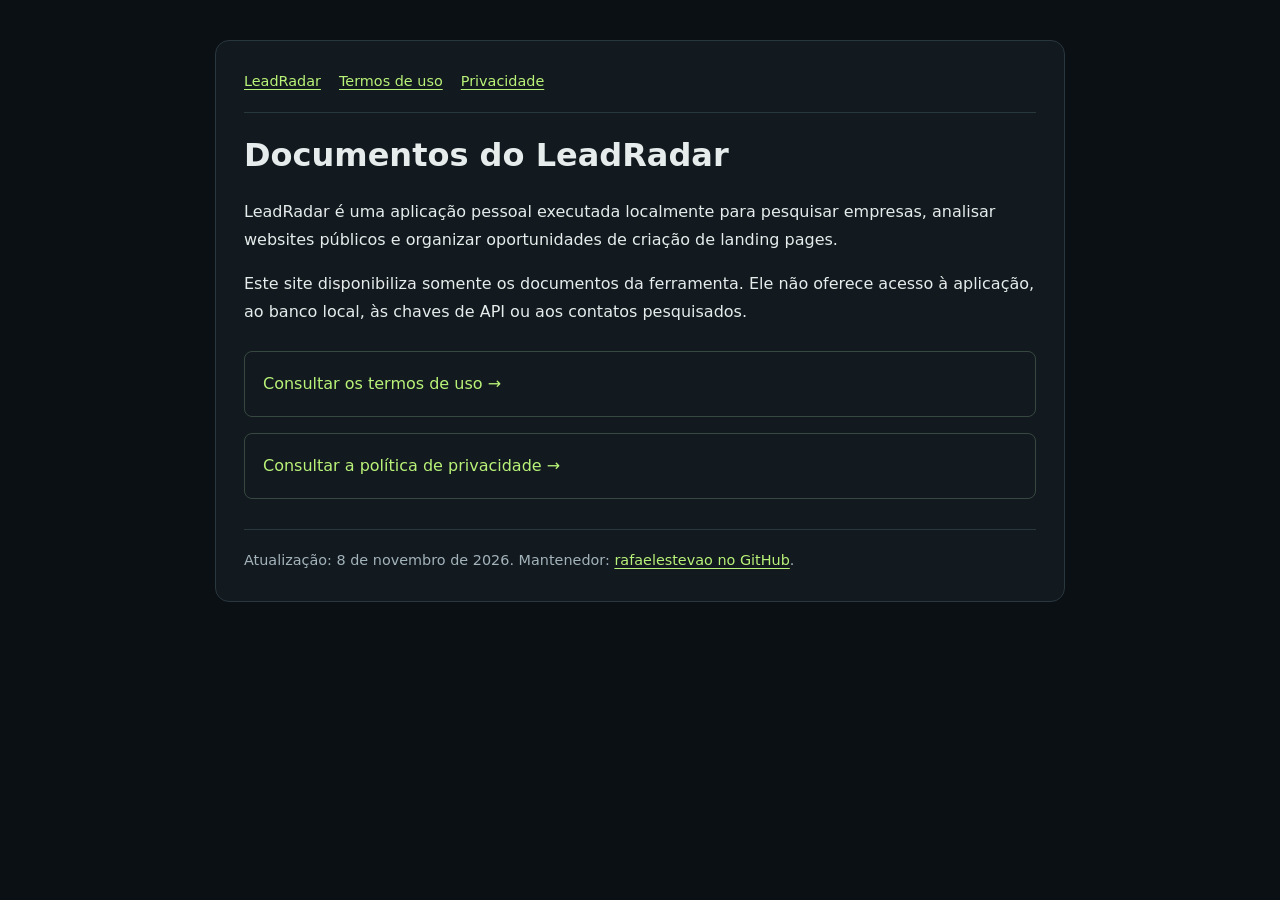
<file: index.html>
<!doctype html>
<html lang="pt-BR"><head><meta charset="utf-8"><meta name="viewport" content="width=device-width,initial-scale=1"><meta name="description" content="Documentos de uso e privacidade do LeadRadar, ferramenta pessoal de pesquisa de empresas."><title>LeadRadar · Documentos</title><link rel="stylesheet" href="site.css"></head>
<body><main><nav aria-label="Navegação"><a href="index.html" aria-current="page">LeadRadar</a><a href="termos.html">Termos de uso</a><a href="privacidade.html">Privacidade</a></nav><h1>Documentos do LeadRadar</h1><p>LeadRadar é uma aplicação pessoal executada localmente para pesquisar empresas, analisar websites públicos e organizar oportunidades de criação de landing pages.</p><p>Este site disponibiliza somente os documentos da ferramenta. Ele não oferece acesso à aplicação, ao banco local, às chaves de API ou aos contatos pesquisados.</p><div class="links"><a href="termos.html">Consultar os termos de uso →</a><a href="privacidade.html">Consultar a política de privacidade →</a></div><footer>Atualização: 8 de novembro de 2026. Mantenedor: <a href="https://github.com/rafaelestevao">rafaelestevao no GitHub</a>.</footer></main></body></html>
</file>
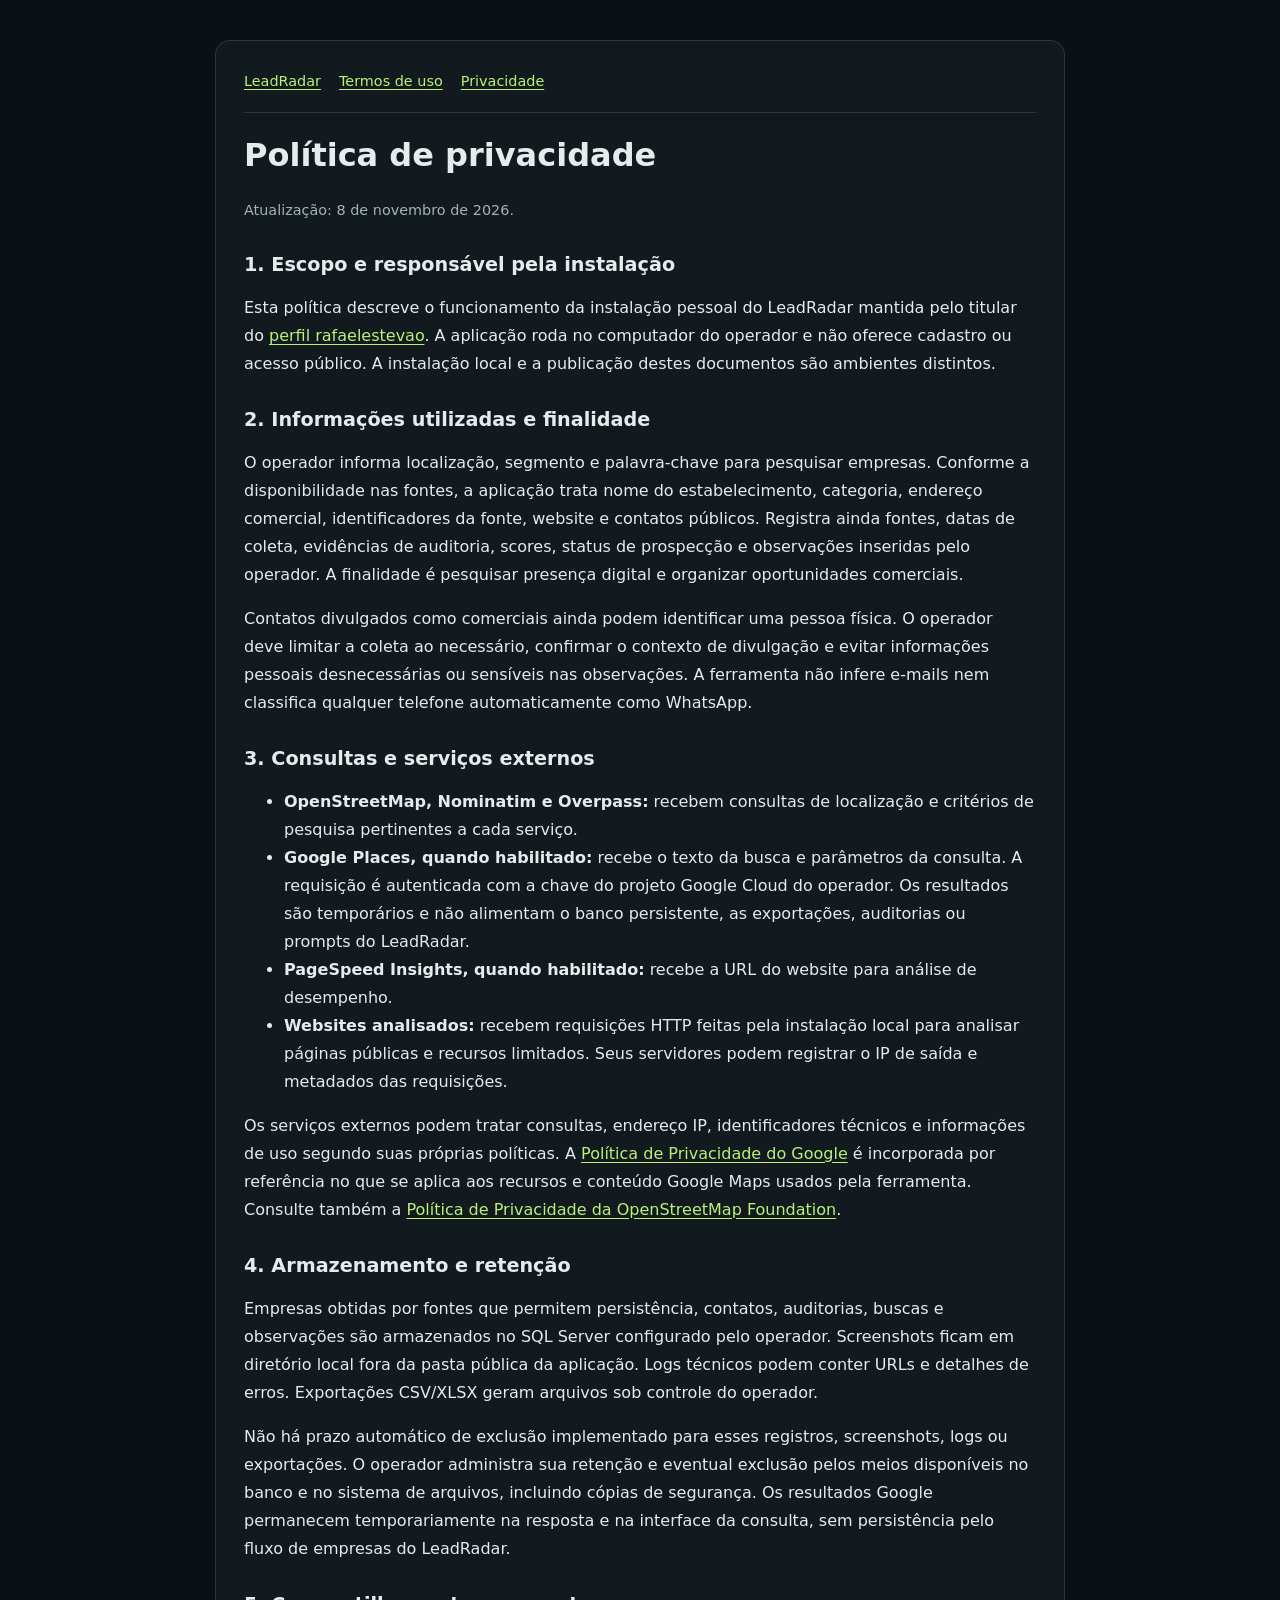
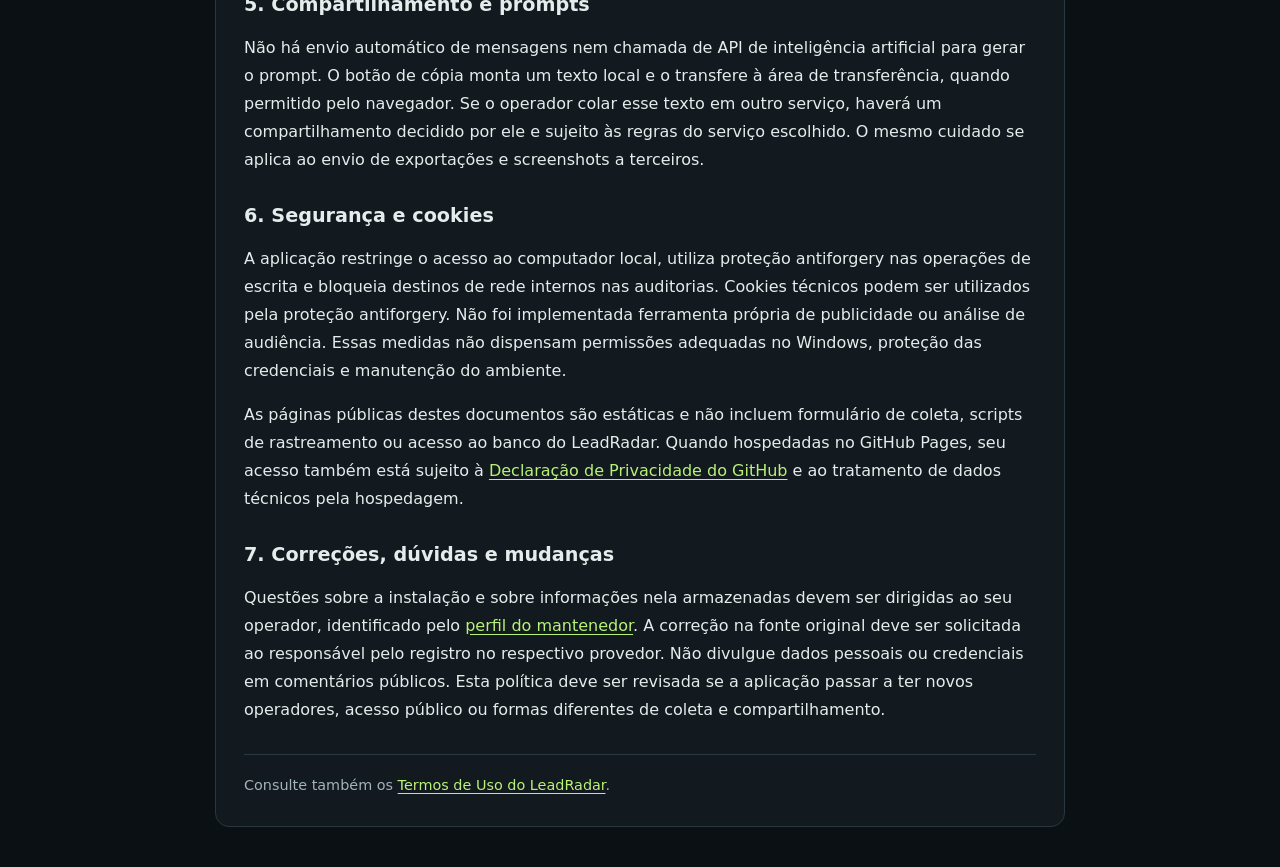
<file: privacidade.html>
<!doctype html>
<html lang="pt-BR"><head><meta charset="utf-8"><meta name="viewport" content="width=device-width,initial-scale=1"><meta name="description" content="Como o LeadRadar trata dados públicos, consultas externas e armazenamento local."><title>Política de privacidade · LeadRadar</title><link rel="stylesheet" href="site.css"></head>
<body><main><nav aria-label="Navegação"><a href="index.html">LeadRadar</a><a href="termos.html">Termos de uso</a><a href="privacidade.html" aria-current="page">Privacidade</a></nav><h1>Política de privacidade</h1><p class="meta">Atualização: 8 de novembro de 2026.</p>
<h2>1. Escopo e responsável pela instalação</h2><p>Esta política descreve o funcionamento da instalação pessoal do LeadRadar mantida pelo titular do <a href="https://github.com/rafaelestevao">perfil rafaelestevao</a>. A aplicação roda no computador do operador e não oferece cadastro ou acesso público. A instalação local e a publicação destes documentos são ambientes distintos.</p>
<h2>2. Informações utilizadas e finalidade</h2><p>O operador informa localização, segmento e palavra-chave para pesquisar empresas. Conforme a disponibilidade nas fontes, a aplicação trata nome do estabelecimento, categoria, endereço comercial, identificadores da fonte, website e contatos públicos. Registra ainda fontes, datas de coleta, evidências de auditoria, scores, status de prospecção e observações inseridas pelo operador. A finalidade é pesquisar presença digital e organizar oportunidades comerciais.</p><p>Contatos divulgados como comerciais ainda podem identificar uma pessoa física. O operador deve limitar a coleta ao necessário, confirmar o contexto de divulgação e evitar informações pessoais desnecessárias ou sensíveis nas observações. A ferramenta não infere e-mails nem classifica qualquer telefone automaticamente como WhatsApp.</p>
<h2>3. Consultas e serviços externos</h2><ul><li><strong>OpenStreetMap, Nominatim e Overpass:</strong> recebem consultas de localização e critérios de pesquisa pertinentes a cada serviço.</li><li><strong>Google Places, quando habilitado:</strong> recebe o texto da busca e parâmetros da consulta. A requisição é autenticada com a chave do projeto Google Cloud do operador. Os resultados são temporários e não alimentam o banco persistente, as exportações, auditorias ou prompts do LeadRadar.</li><li><strong>PageSpeed Insights, quando habilitado:</strong> recebe a URL do website para análise de desempenho.</li><li><strong>Websites analisados:</strong> recebem requisições HTTP feitas pela instalação local para analisar páginas públicas e recursos limitados. Seus servidores podem registrar o IP de saída e metadados das requisições.</li></ul><p>Os serviços externos podem tratar consultas, endereço IP, identificadores técnicos e informações de uso segundo suas próprias políticas. A <a href="https://policies.google.com/privacy">Política de Privacidade do Google</a> é incorporada por referência no que se aplica aos recursos e conteúdo Google Maps usados pela ferramenta. Consulte também a <a href="https://osmfoundation.org/wiki/Privacy_Policy">Política de Privacidade da OpenStreetMap Foundation</a>.</p>
<h2>4. Armazenamento e retenção</h2><p>Empresas obtidas por fontes que permitem persistência, contatos, auditorias, buscas e observações são armazenados no SQL Server configurado pelo operador. Screenshots ficam em diretório local fora da pasta pública da aplicação. Logs técnicos podem conter URLs e detalhes de erros. Exportações CSV/XLSX geram arquivos sob controle do operador.</p><p>Não há prazo automático de exclusão implementado para esses registros, screenshots, logs ou exportações. O operador administra sua retenção e eventual exclusão pelos meios disponíveis no banco e no sistema de arquivos, incluindo cópias de segurança. Os resultados Google permanecem temporariamente na resposta e na interface da consulta, sem persistência pelo fluxo de empresas do LeadRadar.</p>
<h2>5. Compartilhamento e prompts</h2><p>Não há envio automático de mensagens nem chamada de API de inteligência artificial para gerar o prompt. O botão de cópia monta um texto local e o transfere à área de transferência, quando permitido pelo navegador. Se o operador colar esse texto em outro serviço, haverá um compartilhamento decidido por ele e sujeito às regras do serviço escolhido. O mesmo cuidado se aplica ao envio de exportações e screenshots a terceiros.</p>
<h2>6. Segurança e cookies</h2><p>A aplicação restringe o acesso ao computador local, utiliza proteção antiforgery nas operações de escrita e bloqueia destinos de rede internos nas auditorias. Cookies técnicos podem ser utilizados pela proteção antiforgery. Não foi implementada ferramenta própria de publicidade ou análise de audiência. Essas medidas não dispensam permissões adequadas no Windows, proteção das credenciais e manutenção do ambiente.</p><p>As páginas públicas destes documentos são estáticas e não incluem formulário de coleta, scripts de rastreamento ou acesso ao banco do LeadRadar. Quando hospedadas no GitHub Pages, seu acesso também está sujeito à <a href="https://docs.github.com/en/site-policy/privacy-policies/github-general-privacy-statement">Declaração de Privacidade do GitHub</a> e ao tratamento de dados técnicos pela hospedagem.</p>
<h2>7. Correções, dúvidas e mudanças</h2><p>Questões sobre a instalação e sobre informações nela armazenadas devem ser dirigidas ao seu operador, identificado pelo <a href="https://github.com/rafaelestevao">perfil do mantenedor</a>. A correção na fonte original deve ser solicitada ao responsável pelo registro no respectivo provedor. Não divulgue dados pessoais ou credenciais em comentários públicos. Esta política deve ser revisada se a aplicação passar a ter novos operadores, acesso público ou formas diferentes de coleta e compartilhamento.</p><footer>Consulte também os <a href="termos.html">Termos de Uso do LeadRadar</a>.</footer></main></body></html>
</file>
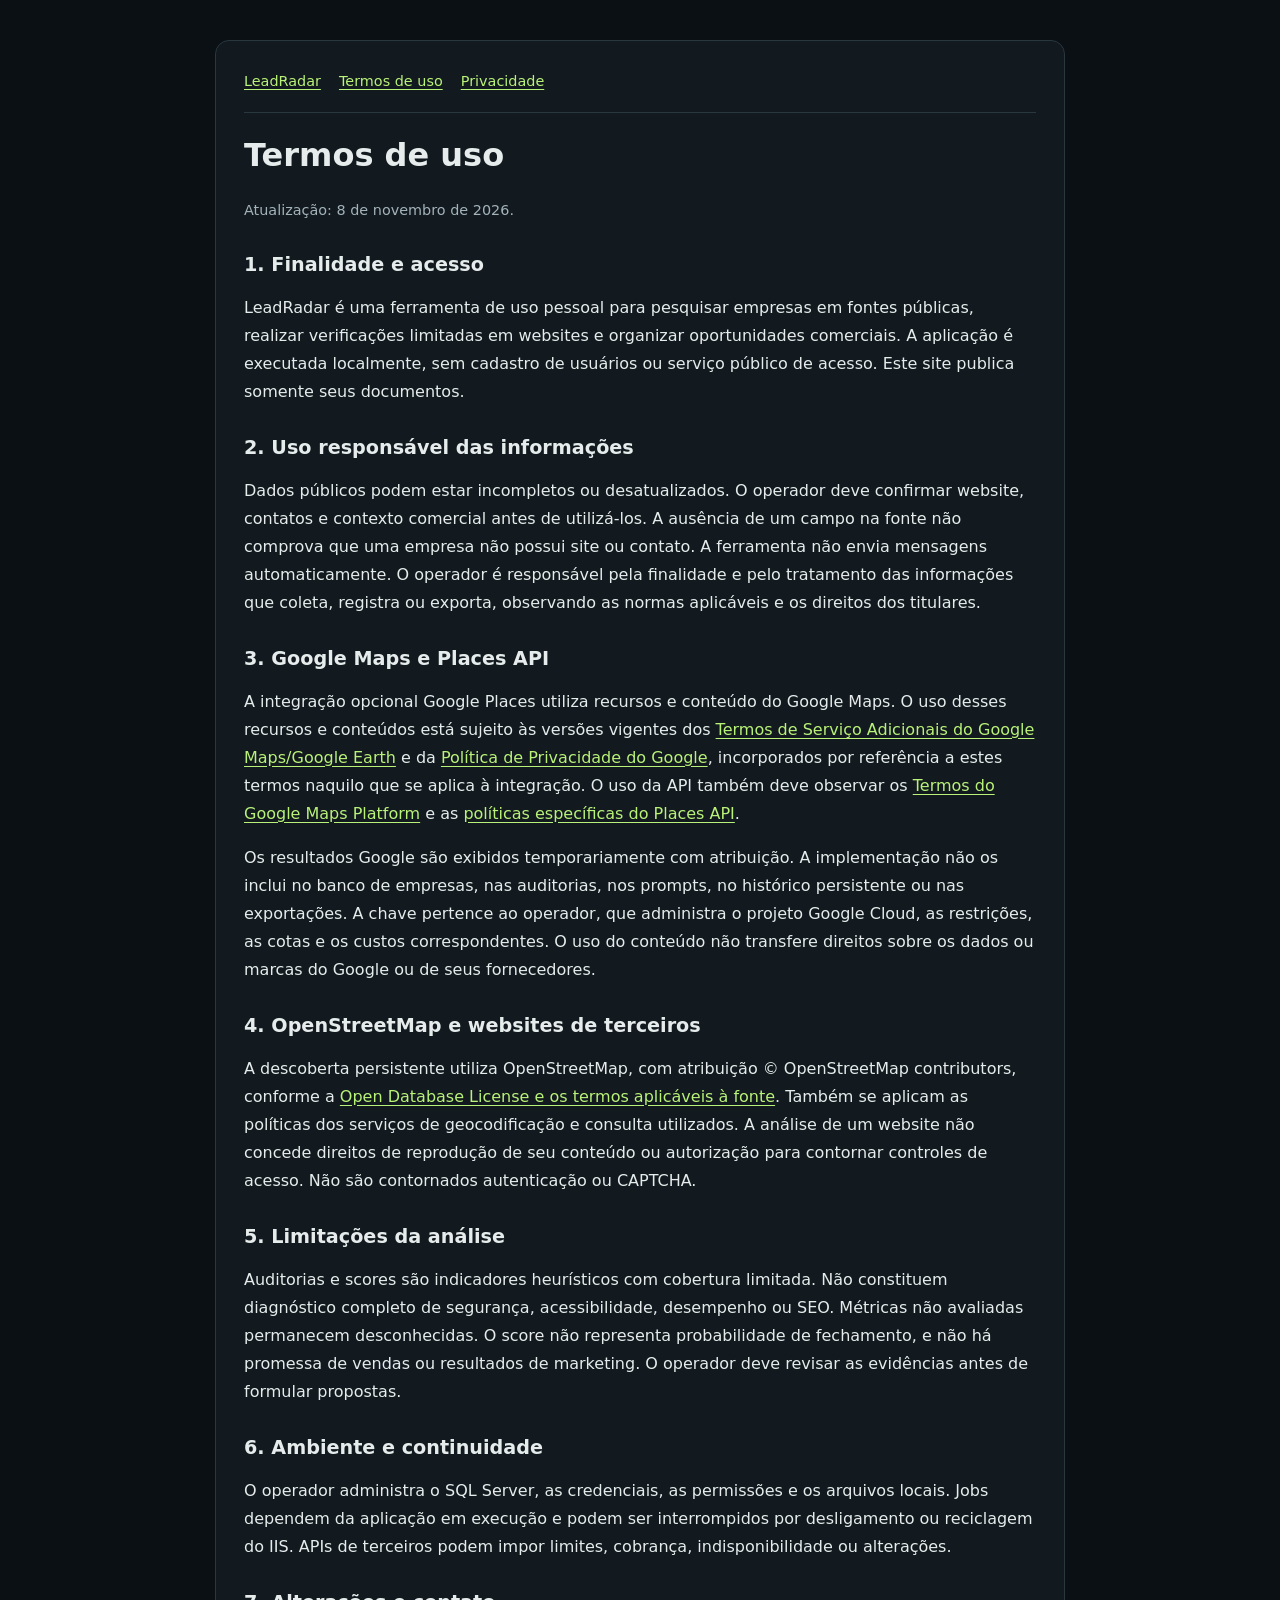
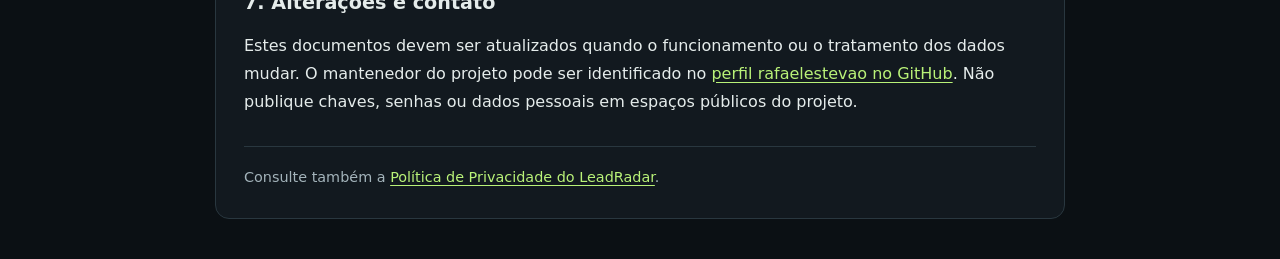
<file: termos.html>
<!doctype html>
<html lang="pt-BR"><head><meta charset="utf-8"><meta name="viewport" content="width=device-width,initial-scale=1"><meta name="description" content="Termos de uso do LeadRadar e das integrações com Google Maps Platform e OpenStreetMap."><title>Termos de uso · LeadRadar</title><link rel="stylesheet" href="site.css"></head>
<body><main><nav aria-label="Navegação"><a href="index.html">LeadRadar</a><a href="termos.html" aria-current="page">Termos de uso</a><a href="privacidade.html">Privacidade</a></nav><h1>Termos de uso</h1><p class="meta">Atualização: 8 de novembro de 2026.</p>
<h2>1. Finalidade e acesso</h2><p>LeadRadar é uma ferramenta de uso pessoal para pesquisar empresas em fontes públicas, realizar verificações limitadas em websites e organizar oportunidades comerciais. A aplicação é executada localmente, sem cadastro de usuários ou serviço público de acesso. Este site publica somente seus documentos.</p>
<h2>2. Uso responsável das informações</h2><p>Dados públicos podem estar incompletos ou desatualizados. O operador deve confirmar website, contatos e contexto comercial antes de utilizá-los. A ausência de um campo na fonte não comprova que uma empresa não possui site ou contato. A ferramenta não envia mensagens automaticamente. O operador é responsável pela finalidade e pelo tratamento das informações que coleta, registra ou exporta, observando as normas aplicáveis e os direitos dos titulares.</p>
<h2>3. Google Maps e Places API</h2><p>A integração opcional Google Places utiliza recursos e conteúdo do Google Maps. O uso desses recursos e conteúdos está sujeito às versões vigentes dos <a href="https://www.google.com/help/terms_maps/">Termos de Serviço Adicionais do Google Maps/Google Earth</a> e da <a href="https://policies.google.com/privacy">Política de Privacidade do Google</a>, incorporados por referência a estes termos naquilo que se aplica à integração. O uso da API também deve observar os <a href="https://cloud.google.com/maps-platform/terms">Termos do Google Maps Platform</a> e as <a href="https://developers.google.com/maps/documentation/places/web-service/policies">políticas específicas do Places API</a>.</p><p>Os resultados Google são exibidos temporariamente com atribuição. A implementação não os inclui no banco de empresas, nas auditorias, nos prompts, no histórico persistente ou nas exportações. A chave pertence ao operador, que administra o projeto Google Cloud, as restrições, as cotas e os custos correspondentes. O uso do conteúdo não transfere direitos sobre os dados ou marcas do Google ou de seus fornecedores.</p>
<h2>4. OpenStreetMap e websites de terceiros</h2><p>A descoberta persistente utiliza OpenStreetMap, com atribuição © OpenStreetMap contributors, conforme a <a href="https://www.openstreetmap.org/copyright">Open Database License e os termos aplicáveis à fonte</a>. Também se aplicam as políticas dos serviços de geocodificação e consulta utilizados. A análise de um website não concede direitos de reprodução de seu conteúdo ou autorização para contornar controles de acesso. Não são contornados autenticação ou CAPTCHA.</p>
<h2>5. Limitações da análise</h2><p>Auditorias e scores são indicadores heurísticos com cobertura limitada. Não constituem diagnóstico completo de segurança, acessibilidade, desempenho ou SEO. Métricas não avaliadas permanecem desconhecidas. O score não representa probabilidade de fechamento, e não há promessa de vendas ou resultados de marketing. O operador deve revisar as evidências antes de formular propostas.</p>
<h2>6. Ambiente e continuidade</h2><p>O operador administra o SQL Server, as credenciais, as permissões e os arquivos locais. Jobs dependem da aplicação em execução e podem ser interrompidos por desligamento ou reciclagem do IIS. APIs de terceiros podem impor limites, cobrança, indisponibilidade ou alterações.</p>
<h2>7. Alterações e contato</h2><p>Estes documentos devem ser atualizados quando o funcionamento ou o tratamento dos dados mudar. O mantenedor do projeto pode ser identificado no <a href="https://github.com/rafaelestevao">perfil rafaelestevao no GitHub</a>. Não publique chaves, senhas ou dados pessoais em espaços públicos do projeto.</p><footer>Consulte também a <a href="privacidade.html">Política de Privacidade do LeadRadar</a>.</footer></main></body></html>
</file>
<file: site.css>
:root{color-scheme:dark;font-family:system-ui,-apple-system,"Segoe UI",sans-serif;line-height:1.75;color:#e5eceb;background:#0b1014}*{box-sizing:border-box}body{margin:0}main{max-width:850px;margin:40px auto;padding:28px;background:#12191f;border:1px solid #29373f;border-radius:14px}a{color:#b9f278;text-underline-offset:3px}a:focus-visible{outline:2px solid #b9f278;outline-offset:4px}nav{display:flex;flex-wrap:wrap;gap:18px;font-size:.9rem;border-bottom:1px solid #29373f;padding-bottom:18px}h1,h2{line-height:1.3}h1{font-size:2rem}h2{font-size:1.2rem;margin-top:30px}.meta,footer{color:#a3b3ba;font-size:.9rem}footer{border-top:1px solid #29373f;margin-top:30px;padding-top:18px}.links{display:grid;gap:16px;margin:25px 0}.links a{display:block;border:1px solid #36483f;border-radius:8px;padding:18px;text-decoration:none}.links a:hover{background:#1a2920}@media(max-width:600px){main{margin:16px;padding:20px}h1{font-size:1.6rem}}
</file>
